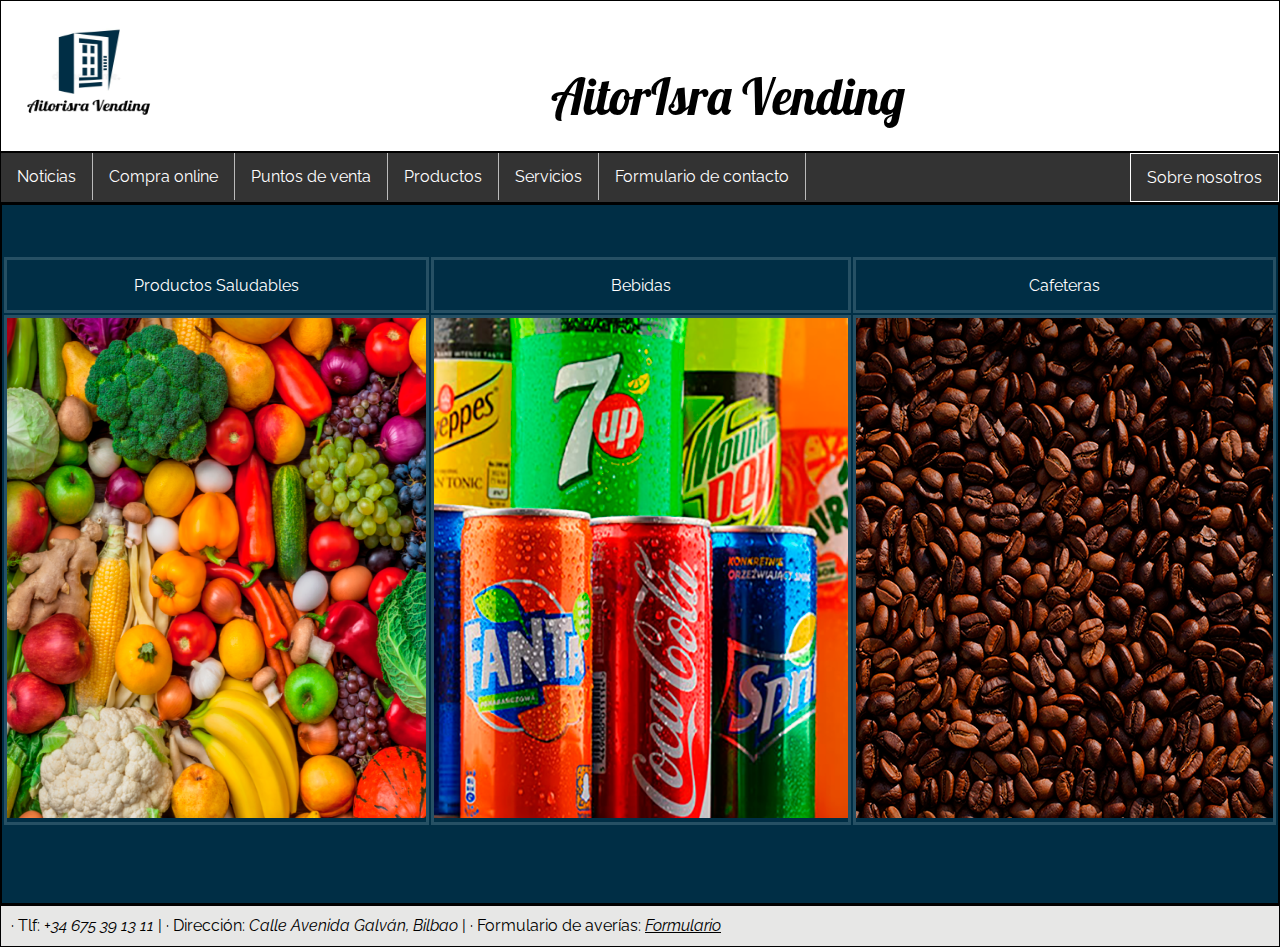
<file: html/index.html>
<!DOCTYPE html>

<!-- Reto 1 Lenguaje de Marcas "Web terminal de autobuses" | Israel Sousa y Aitor Martinez -->
<!--
Las características generales de nuestra web serán:

•	Uso “responsive”. La web se adaptará al cambiar el tamaño de la pantalla donde se visualiza.
•	Validación completa de todas las páginas.
•	El sitio tendrá como página inicial una página de nombre index.html; y tendrá como mínimo 3 páginas.
•	Los enlaces para moverse entre las páginas del sitio deben de ser claramente visibles y permitir ir de una página a otra con facilidad. 
•	El contenido de las diferentes páginas deberá ser coherente a la temática seleccionada y el formato deberá ser uniforme.
•	La web no tendrá menos de 500 palabras de extensión en total; no debe haber errores de ortografía.
•	Obligatorio el uso de flexbox para organizar el contenido de cada página. Al menos deberá haber 4 bloques en cada página web (cabecera, menú, contenido y pie). Además, en al menos una página el contenido tendrá 3 columnas. La web se adaptará al cambiar el tamaño de la pantalla donde se visualiza
•	Respecto al diseño de la web, todas las páginas de contenidos tendrán una hoja de donde se definirán todos los estilos de las páginas. No se van a poner etiquetas de estilo (style) dentro de los documentos web. 
•	Las imágenes, videos u otros elementos multimedia estarán organizados en diferentes carpetas en el mismo directorio que los documentos web y tendrán un nombre que evite errores en su localización. 

Pestañas:
●	Pestañas, con imágenes y descripciones y opciones de compra.
●	Pestaña de gestión de usuario, formulario de incidencias, pedidos .
●	Pestaña sobre la compañía, donde aparece información importante del negocio.
●	Otros
-->

<html> 
    <head>
        <meta charset="utf-8">
        <meta http-equiv="X-UA-Compatible" content="IE=edge">
        <title>Página principal - AitorIsra Vending</title>
        <meta name="description" content="">
        <meta name="viewport" content="width=device-width, initial-scale=1">
        <link rel="stylesheet" href="../css/estilo_principal.css">
        <link rel="icon" type="image/x-icon" href="../imagenes/icono/favicon.ico"> 
    </head>

    <body>
       <!--Cabecera de la página principal-->
       <header><img src="../imagenes/logos/vector-logo-vending-machine-food-drinks-vector-logo-vending-machine-food-170622778(1).jpg"><p>AitorIsra Vending</p></header>
       <nav>
            <ul>
                <li><a href="pagina1_noticias.html">Noticias</a></li>
                <li><a href="../php/compra_online.php">Compra online</a></li>
                <li><a href="pagina9_puntosDeVenta.html">Puntos de venta</a></li>
                <li><a href="../php/productos.php">Productos</a></li>               
                <li><a href="pagina2_servicios.html">Servicios</a></li>
               <!--  <li><a href="pagina3_compraOnline.html">Compra Online</a></li>  -->
                <li><a href="pagina8_formulario.html">Formulario de contacto</a></li>
                <li style="float:right"><a class="active" href="pagina7_sobreNosotros.html">Sobre nosotros</a></li>
            </ul>
        </nav>
       <div id="contenido">
           <table>
            <tbody>
                <tr class="titulos">
                    <td>Productos Saludables</td>
                    <td>Bebidas</td>
                    <td>Cafeteras</td>
                </tr>
                <tr>
                    <td id="productos_saludables"><a href="pagina4_ProSalu.html"><img src="../imagenes/Imágenes recortadas/alimentos-saudades-funcionais-900x600-1.png"></a></td>
                    <td id="bebidas"><a href="pagina5_Bebidas.html"><img src="../imagenes/Imágenes recortadas/gaseosas-imagen-2.png"></a></td>
                    <td id="cafeteras"><a href="pagina6_Cafeteras.html"><img src="../imagenes/Imágenes recortadas/mike-kenneally-46284-unsplash-scaled.png"></a></td>
                </tr>
            </tbody>
           </table>
       </div>
       <footer><p>· Tlf: <i>+34 675 39 13 11</i> | · Dirección: <i>Calle Avenida Galván, Bilbao</i> | · Formulario de averías: <a href="pagina10_formularioAverias.html" target="_blank"><i>Formulario</i></a><p></footer>
    </body>
</html>
</file>
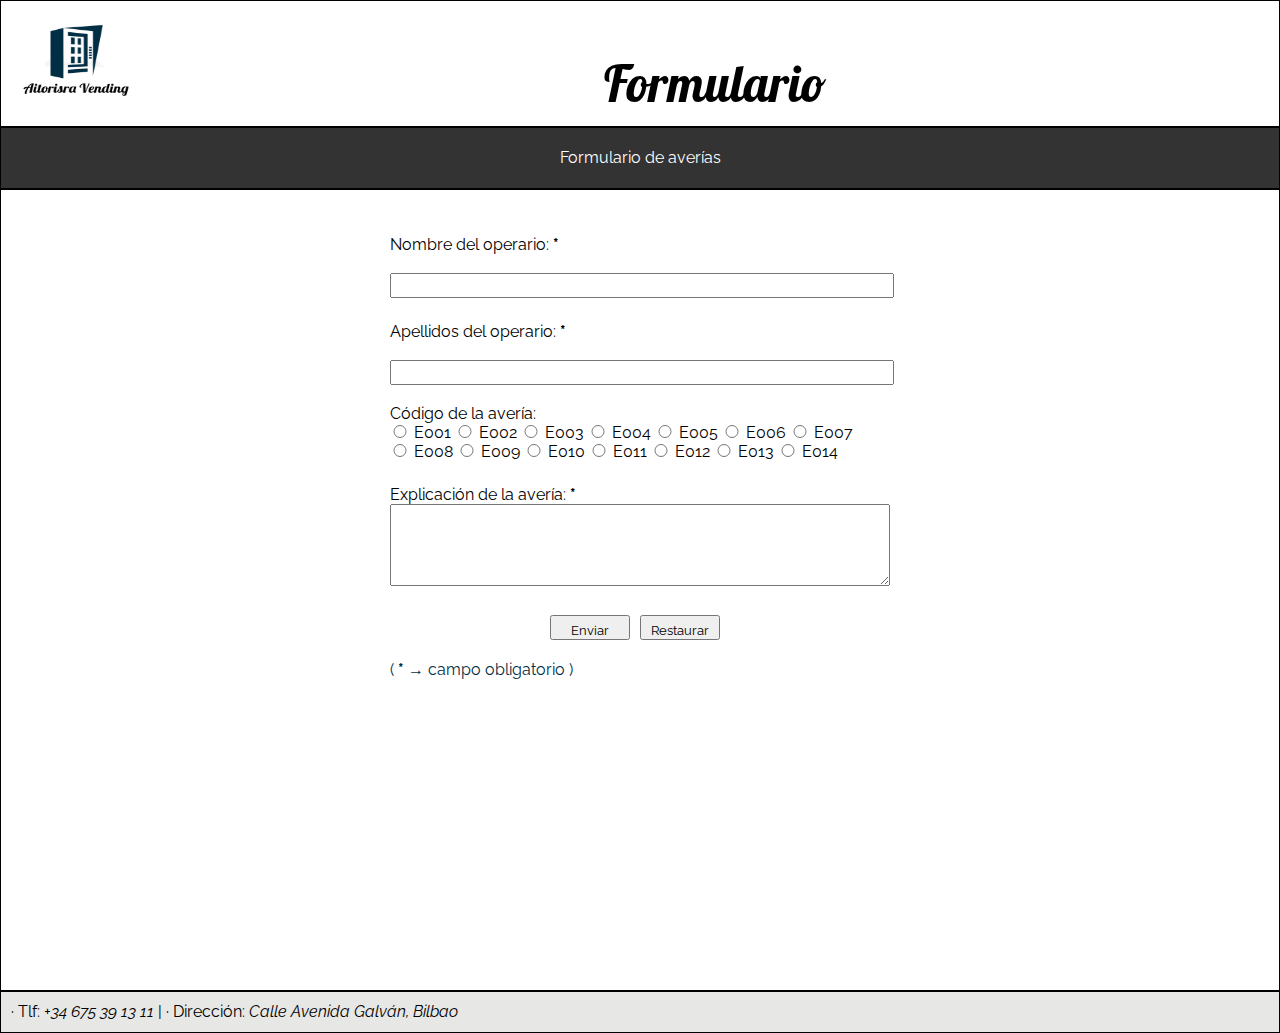
<file: html/pagina10_formularioAverias.html>
<!DOCTYPE html>
<!--[if lt IE 7]>      <html class="no-js lt-ie9 lt-ie8 lt-ie7"> <![endif]-->
<!--[if IE 7]>         <html class="no-js lt-ie9 lt-ie8"> <![endif]-->
<!--[if IE 8]>         <html class="no-js lt-ie9"> <![endif]-->
<!--[if gt IE 8]>      <html class="no-js"> <!-<![endif]-->
<html>
    <head>
        <meta charset="utf-8">
        <script src="../scripts/pagina10_formularioAverias.js"></script>
        <meta http-equiv="X-UA-Compatible" content="IE=edge">
        <title>Formulario de averías</title>
        <meta name="description" content="">
        <meta name="viewport" content="width=device-width, initial-scale=1">
        <link rel="stylesheet" href="../css/estilo_pagina8.css">
        
        <link rel="icon" type="image/x-icon" href="../imagenes/icono/favicon.ico"> 
    </head>
    <body>
        <!--Cabecera de la página principal-->
        <header><a href="index.html"><img alt="Volver al inicio" src="../imagenes/logos/vector-logo-vending-machine-food-drinks-vector-logo-vending-machine-food-170622778(1).jpg"></a><p>Formulario</p></header>
        <nav>
        Formulario de averías
        </nav>
        <div id="contenido">
            <form name="formularioAverias">
                <label for="nombre">Nombre del operario: <b>*</b></label><br>
                <input type="text" id="nombre" name="nombre" required>
                <!-- Mensaje de error para campo "Nombre"-->
                <label name=errorNombre type="text" id="errorNombre" style="display:none"></label><br>
                <label for="apellidos">Apellidos del operario: <b>*</b></label><br>
                <input type="text" id="apellidos" name="apellidos" required>
                <!-- Mensaje de error para campo "Apellidos"-->
                <label name=errorApellidos type="text" id="errorApellidos" style="display:none"></label><br>
                <!-- <label for="telefono">Telefono:</label><br>
                <input type="tel" id="telefono" name="telefono"> -->
                <!-- Mensaje de error para campo "Teléfono"-->
              <!--   <label name=errorTlfno type="text" id="errorTlfno" style="display:none"></label><br>
                <label for="email">Email: <b>*</b></label><br>
                <input type="email" id="email" name="email" required> -->
                <!-- Mensaje de error para campo "email"-->
               <!--  <label name=errorEmail type="text" id="errorEmail" style="display:none"></label><br> -->
                
                <div id="tipoProblema">
                    <label for="tipoProblema">Código de la avería:</label><br>
                    <input type="radio" id="1" name="tipoProblema" value="1">
                    <label for="1">E001</label>
                    <input type="radio" id="2" name="tipoProblema" value="2">
                    <label for="2">E002</label>
                    <input type="radio" id="3" name="tipoProblema" value="3">
                    <label for="3">E003</label>
                    <input type="radio" id="4" name="tipoProblema" value="4">
                    <label for="4">E004</label>
                    <input type="radio" id="5" name="tipoProblema" value="5">
                    <label for="4">E005</label>
                    <input type="radio" id="6" name="tipoProblema" value="6">
                    <label for="4">E006</label>
                    <input type="radio" id="7" name="tipoProblema" value="7">
                    <label for="4">E007</label><br>
                    <input type="radio" id="8" name="tipoProblema" value="8">
                    <label for="4">E008</label>
                    <input type="radio" id="9" name="tipoProblema" value="9">
                    <label for="1">E009</label>
                    <input type="radio" id="10" name="tipoProblema" value="10">
                    <label for="2">E010</label>
                    <input type="radio" id="11" name="tipoProblema" value="11">
                    <label for="3">E011</label>
                    <input type="radio" id="12" name="tipoProblema" value="12">
                    <label for="4">E012</label>
                    <input type="radio" id="13" name="tipoProblema" value="13">
                    <label for="4">E013</label>
                    <input type="radio" id="14" name="tipoProblema" value="14">
                    <label for="4">E014</label>
                    
                </div>
                <!-- Mensaje de error para radiobutton-->
                <label name=errorRadio type="text" id="errorRadio" style="display:none"></label>
                <br>

                <label for="problema">Explicación de la avería: <b>*</b></label>
                <textarea  id="problemaText" name="problemaText" rows="5" columns="20"></textarea>
                <!-- Mensaje de error para textarea-->
                <label name=errorProblema type="text" id="errorProblema" style="display:none"></label><br>

                <div id="final_form">
                    <input type="button" value="Enviar" id="enviar">
                    <input type="button" value="Restaurar" id="restaurar">
                </div>
                <p id="expli">( <b>*</b> &rightarrow; campo obligatorio )</p>
            </form>
        </div>
        <footer><p>· Tlf: <i>+34 675 39 13 11</i> | · Dirección: <i>Calle Avenida Galván, Bilbao</i><p></footer>
     </body>
</html>
</file>
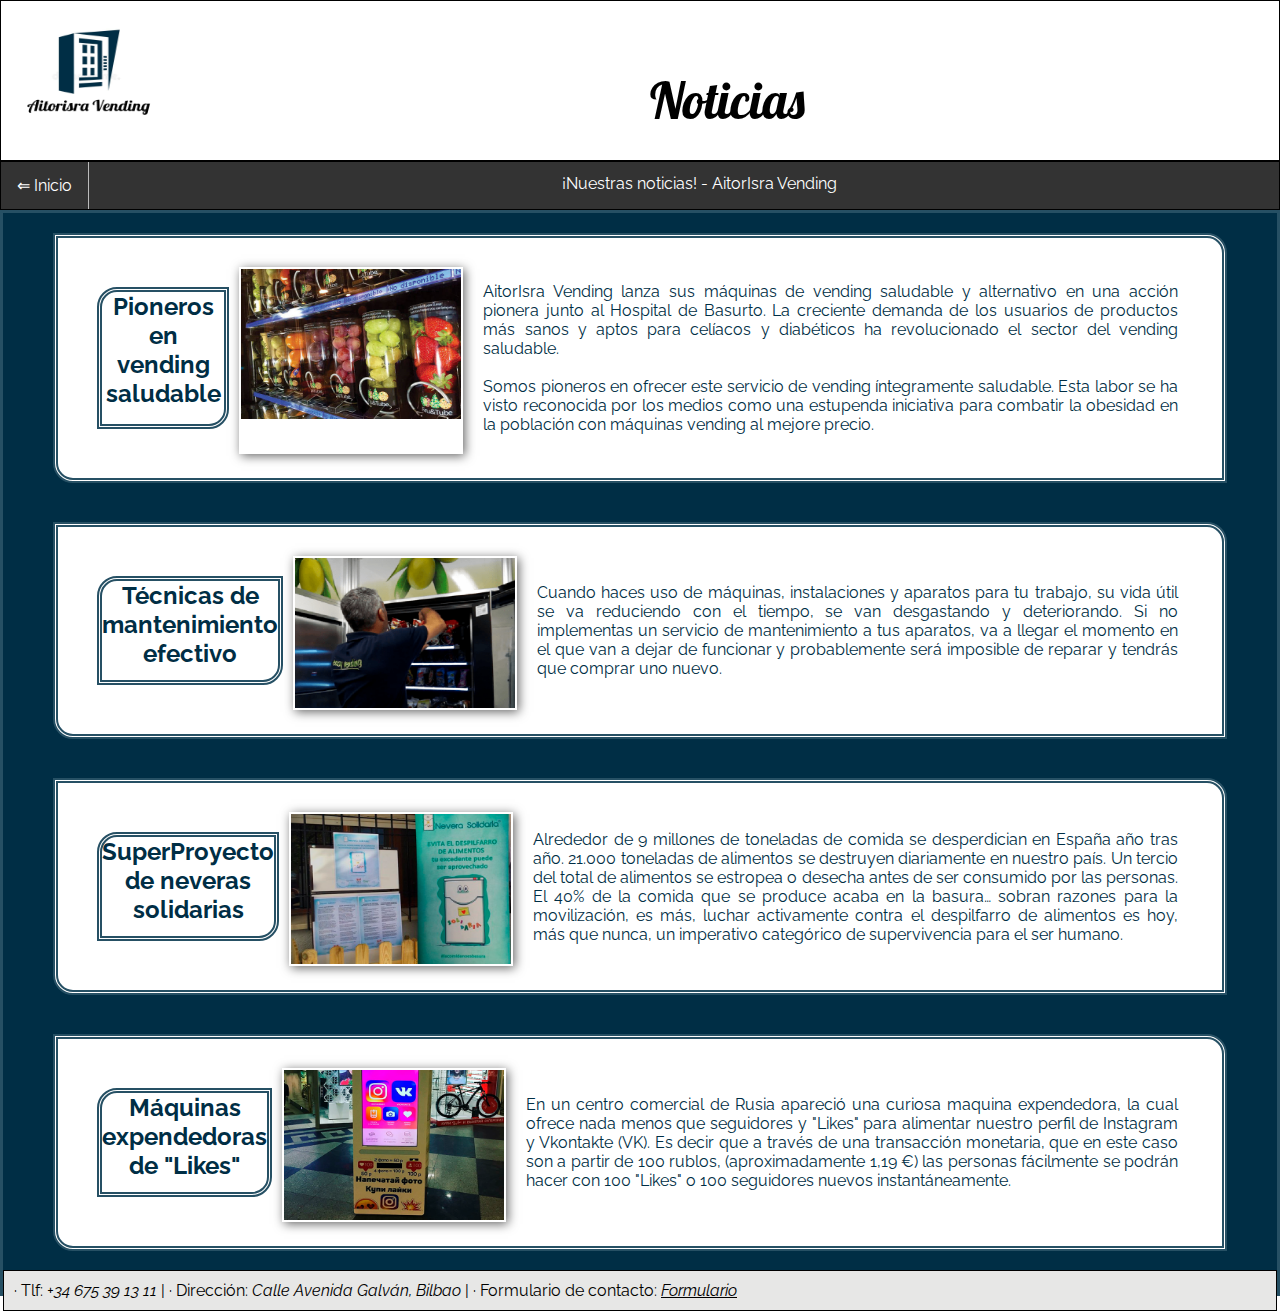
<file: html/pagina1_noticias.html>
<!DOCTYPE html>

<!--
Página referente a las noticias de la compañía
-->

<html>
    <head>
        <meta charset="utf-8">
        <meta http-equiv="X-UA-Compatible" content="IE=edge">
        <title>Página de noticias - AitorIsra Vending</title>
        <meta name="description" content="">
        <meta name="viewport" content="width=device-width, initial-scale=1">
        <link rel="stylesheet" href="../css/estilo_pagina1.css">
        <link rel="icon" type="image/x-icon" href="../imagenes/icono/favicon.ico">
    </head>

    <body>
         <!--Cabecera de la página de noticias-->
         <header><a href="../html/index.html"><img src="../imagenes/logos/vector-logo-vending-machine-food-drinks-vector-logo-vending-machine-food-170622778(1).jpg"></a><p>Noticias</p></header>
        
        </header>

         <nav>
            <ul>
                <li><a href="../html/index.html">&lArr; Inicio</a></li>
                <li id="descripcion_pagina">¡Nuestras noticias! - AitorIsra Vending</li>
             </ul>
         </nav>

        <!--Bloque de noticias-->
        <div id="cajaPrincipal">
             
             <!--Noticia 1-->
             <div id="noticia"><div id="titular"><h2>Pioneros en vending saludable</h2></div>
                 <div id="imagen"><img src="..\imagenes\noticias\Noticia1VendingSaludable.jpg"
                     width=220
                     height=150
                    >
                 </div>
             <div id="texto"><p>AitorIsra Vending lanza sus máquinas de vending saludable y alternativo en una acción pionera junto al Hospital de Basurto. La creciente demanda de los usuarios de productos más sanos y aptos para celíacos y diabéticos ha revolucionado el sector del vending saludable.
                 <br>
                 <br>
                Somos pioneros en ofrecer este servicio de vending íntegramente saludable. Esta labor se ha visto reconocida por los medios como una estupenda iniciativa para combatir la obesidad en la población con máquinas vending al mejore precio.</p>
             </div>                    
               
             </div>
             <br>
             <!--Noticia 2-->
             <div id="noticia"><div id="titular"><h2>Técnicas de mantenimiento efectivo</h2></div>
                 <div id="imagen"><img src="..\imagenes\noticias\Noticia2Mantenimiento.png"
                     width=220
                     height=150
                    >
                 </div>
             <div id="texto"><p>Cuando haces uso de máquinas, instalaciones y aparatos para tu trabajo, su vida útil se va reduciendo con el tiempo, se van desgastando y deteriorando. Si no implementas un servicio de mantenimiento a tus aparatos, va a llegar el momento en el que van a dejar de funcionar y probablemente será imposible de reparar y tendrás que comprar uno nuevo.</p></div>                    
               
             </div>
             <br>
             <!--Noticia 3-->
             <div id="noticia"><div id="titular"><h2>SuperProyecto de neveras solidarias</h2></div>
                 <div id="imagen"><img src="..\imagenes\noticias\Noticia3NeveraSolidaria.png"
                     width=220
                     height=150
                    >
                 </div>
             <div id="texto"><p>Alrededor de 9 millones de toneladas de comida se desperdician en España año tras año. 21.000 toneladas de alimentos se destruyen diariamente en nuestro país. Un tercio del total de alimentos se estropea o desecha antes de ser consumido por las personas. El 40% de la comida que se produce acaba en la basura… sobran razones para la movilización, es más, luchar activamente contra el despilfarro de alimentos es hoy, más que nunca, un imperativo categórico de supervivencia para el ser humano.</p></div>                    
          
             </div>
             <br>

             <!--Noticia 4-->
             <div id="noticia"><div id="titular"><h2>Máquinas expendedoras de "Likes"</h2></div>
             <div id="imagen"><img src="..\imagenes\noticias\Noticia4VendingLikesInstagram.jpg"
                 width=220
                 height=150
                >
             </div>
             <div id="texto"><p>En un centro comercial de Rusia apareció una curiosa maquina expendedora, la cual ofrece nada menos que seguidores y "Likes" para alimentar nuestro perfil de Instagram y Vkontakte (VK). Es decir que a través de una transacción monetaria, que en este caso son a partir de 100 rublos, (aproximadamente 1,19 €) las personas fácilmente se podrán hacer con 100 "Likes" o 100 seguidores nuevos instantáneamente.</p></div>                    
      
        </div>
        <br>


        <!--Piede página-->        
        <footer>
            <p>· Tlf: <i>+34 675 39 13 11</i> | · Dirección: <i>Calle Avenida Galván, Bilbao</i> | · Formulario de contacto: <a href="pagina8_formulario.html" target="_blank"><i>Formulario</i></a><p>
        </footer>

    </body>

</html>
</file>
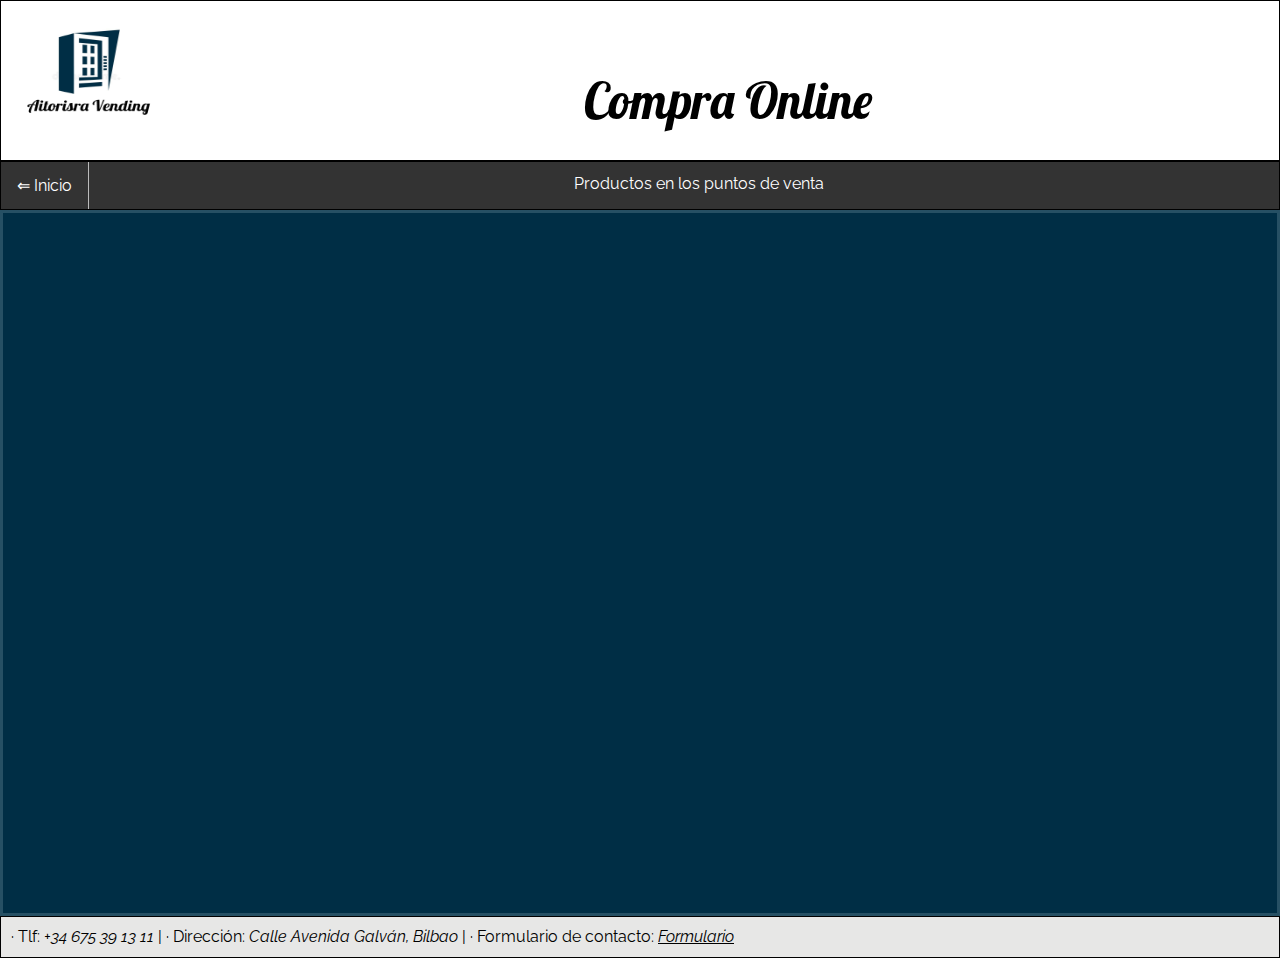
<file: html/pagina3_compraOnline.html>
<!DOCTYPE html>

<!--
Página referente a la compra online de la compañía
-->

<html>
    <head>
        <meta charset="utf-8">
        <meta http-equiv="X-UA-Compatible" content="IE=edge">
        <title>Compra Online - AitorIsra Vending</title>
        <meta name="description" content="">
        <meta name="viewport" content="width=device-width, initial-scale=1">
        <link rel="stylesheet" href="../css/estilo_pagina3.css">
        <link rel="icon" type="image/x-icon" href="../imagenes/icono/favicon.ico">
    </head>

    <body>
         <!--Cabecera-->
         <header><a href="../html/index.html"><img src="../imagenes/logos/vector-logo-vending-machine-food-drinks-vector-logo-vending-machine-food-170622778(1).jpg"></a><p>Compra Online</p></header></header>
        
         

         <nav>
            <ul>
                <li><a href="../html/index.html">&lArr; Inicio</a></li>
                <li id="descripcion_pagina">Productos en  los puntos de venta</li>
             </ul>
         </nav>

        <!--Texto de servicios-->
        <div id="cajaPrincipal">
            <ul id="tiendas">
                <a href="/php/puntos_de_venta.php"></a>
            </ul>
        </div>
  
            <!--<p id="texto">De momento no disponemos de la opción de compra online, ¡pero dentro de poco muy ya estará disponible para todos nuestros clientes!<br><br>
            - Work in progress... -</p>
        
            <img src="[data-uri]">
            -->
     


        <!--Pie de página-->        
        <footer>
            <p>· Tlf: <i>+34 675 39 13 11</i> | · Dirección: <i>Calle Avenida Galván, Bilbao</i> | · Formulario de contacto: <a href="pagina8_formulario.html" target="_blank"><i>Formulario</i></a><p>
        </footer>

    </body>
</html>
</file>
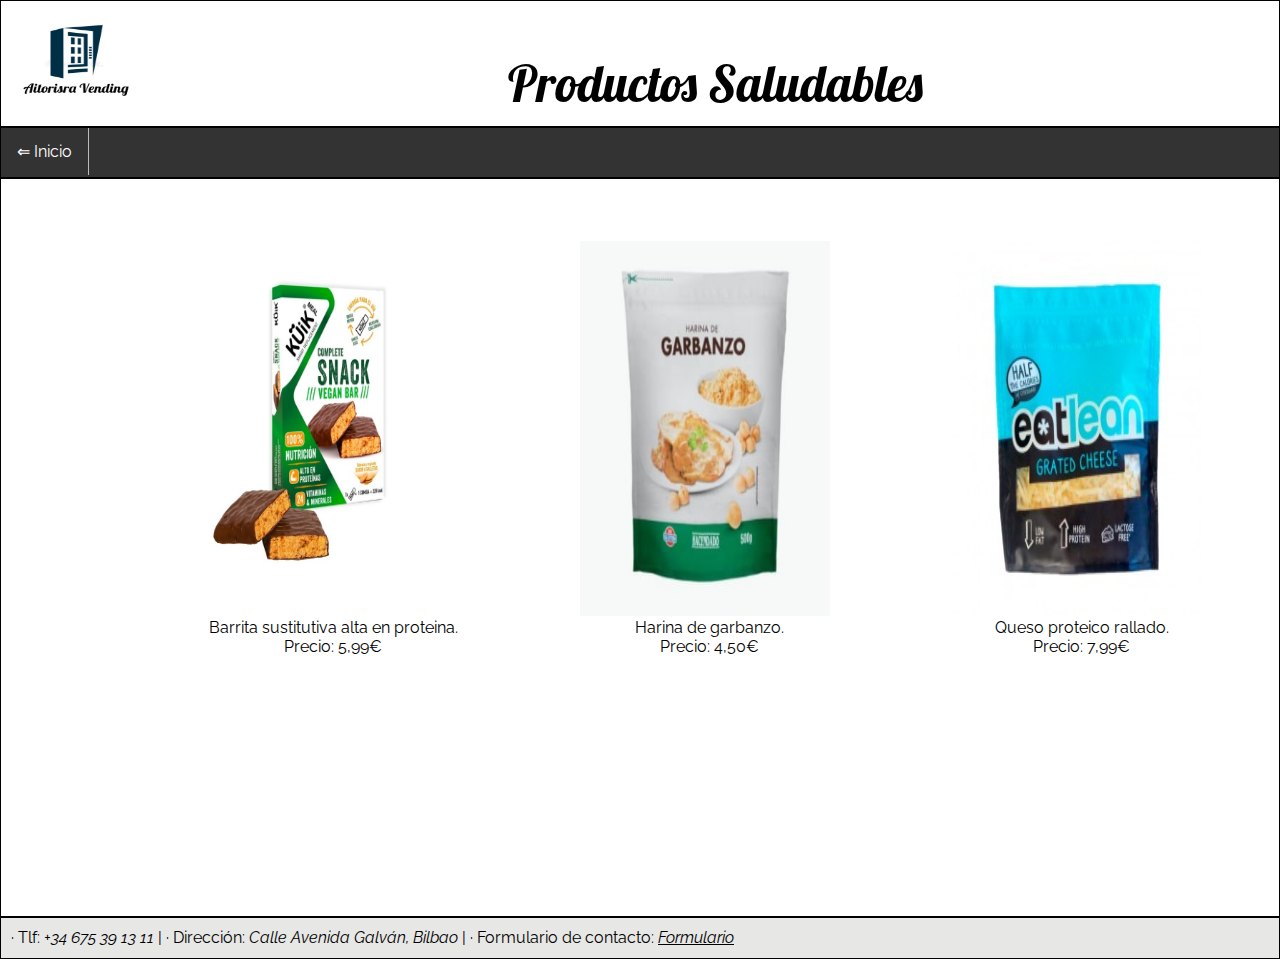
<file: html/pagina4_ProSalu.html>
<!DOCTYPE html>
<!--[if lt IE 7]>      <html class="no-js lt-ie9 lt-ie8 lt-ie7"> <![endif]-->
<!--[if IE 7]>         <html class="no-js lt-ie9 lt-ie8"> <![endif]-->
<!--[if IE 8]>         <html class="no-js lt-ie9"> <![endif]-->
<!--[if gt IE 8]>      <html class="no-js"> <!-<![endif]-->
<html>
    <head>
        <meta charset="utf-8">
        <meta http-equiv="X-UA-Compatible" content="IE=edge">
        <title>Productos Saludables - AitorIsra Vending</title>
        <meta name="description" content="">
        <meta name="viewport" content="width=device-width, initial-scale=1">
        <link rel="stylesheet" href="../css/estilo_pagina4.css">
        <link rel="icon" type="image/x-icon" href="../imagenes/icono/favicon.ico"> 
    </head>
    <body>
        <!--Cabecera de la página principal-->
        <header><a href="index.html"><img alt="Volver al inicio" src="../imagenes/logos/vector-logo-vending-machine-food-drinks-vector-logo-vending-machine-food-170622778(1).jpg"></a><p>Productos Saludables</p></header>
        <nav>
            <ul>
                <li><a href="../html/index.html">&lArr; Inicio</a></li>
                <li id="descripcion_pagina">¡Aquí tienes nuestro catalogo de productos saludables!</li>
             </ul>
        </nav>
        <div id="contenido">
            <table>
                <tr>
                    <td><img src="../imagenes/prod_salu/barrita-sustitutiva-alta-en-proteina-nutricion-equilibrada-practica.jpg"></td>
                    <td><img src="../imagenes/prod_salu/harina-de-garbanzo.jpg"></td>
                    <td><img src="../imagenes/prod_salu/queso-proteico-eatlean-rallado-180-gr.jpg"></td>
                </tr>
                <tr id="desc">
                    <td>Barrita sustitutiva alta en proteina.<br>Precio: 5,99€</td>
                    <td>Harina de garbanzo.<br>Precio: 4,50€</td>
                    <td>Queso proteico rallado.<br>Precio: 7,99€</td>
                </tr>
            </table>
        </div>
        <footer><p>· Tlf: <i>+34 675 39 13 11</i> | · Dirección: <i>Calle Avenida Galván, Bilbao</i> | · Formulario de contacto: <a href="pagina8_formulario.html" target="_blank"><i>Formulario</i></a><p></footer>
     </body>
</html>
</file>
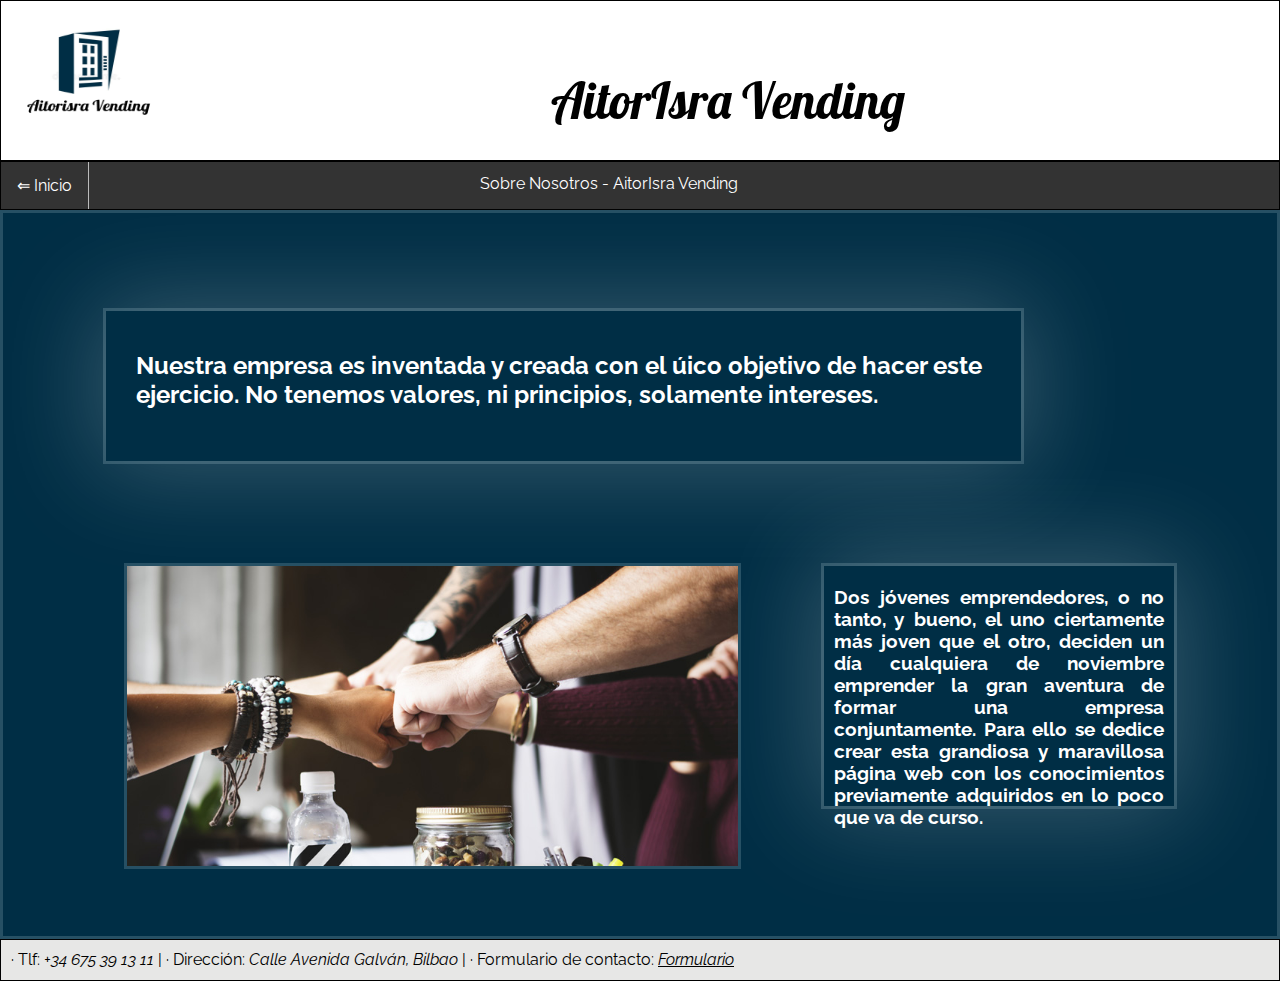
<file: html/pagina7_sobreNosotros.html>
<!DOCTYPE html>

<!--Aquí pondremos cuatro chorradas sobre nosotros-->

<html>
    <head>
        <meta charset="utf-8">
        <meta http-equiv="X-UA-Compatible" content="IE=edge">
        <title>Sobre nosotros - AitorIsra Vending</title>
        <meta name="description" content="">
        <meta name="viewport" content="width=device-width, initial-scale=1">
        <link rel="stylesheet" href="../css/estilo_pagina7.css">
        <link rel="icon" type="image/x-icon" href="../imagenes/icono/favicon.ico">
    </head>

    <body>
       <!--Cabecera de la página "Sobre nosotros"-->
       <header><a alt="página principal" href="../html/index.html"><img src="../imagenes/logos/vector-logo-vending-machine-food-drinks-vector-logo-vending-machine-food-170622778(1).jpg"></a><p>AitorIsra Vending</p></header>
       <nav>
         <ul>
            <li><a href="../html/index.html">&lArr; Inicio</a></li>
            <li id="descripcion_pagina">Sobre Nosotros - AitorIsra Vending</li>
         </ul>
       </nav>
    <div> 
       <div id="PrimerParrafo"><h2><p>Nuestra empresa es inventada y creada con el úico objetivo de hacer este ejercicio. No tenemos valores, ni principios, solamente intereses.</p></h2></div>
       <div id="imagenSobreNosotros"><img src="../imagenes/sobreNosotros/sobreNosotros.jpg"></div>
       <div id="SegundoParrafo"><h3><p>Dos jóvenes emprendedores, o no tanto, y bueno, el uno ciertamente más joven que el otro, deciden un día cualquiera de noviembre emprender la gran aventura de formar una empresa conjuntamente. Para ello se dedice crear esta grandiosa y maravillosa página web con los conocimientos previamente adquiridos en lo poco que va de curso.</p></h3></div>
    </div>
       <footer><p>· Tlf: <i>+34 675 39 13 11</i> | · Dirección: <i>Calle Avenida Galván, Bilbao</i> | · Formulario de contacto: <a href="pagina8_formulario.html" target="_blank"><i>Formulario</i></a><p></footer>
    </body>
</html>
</file>
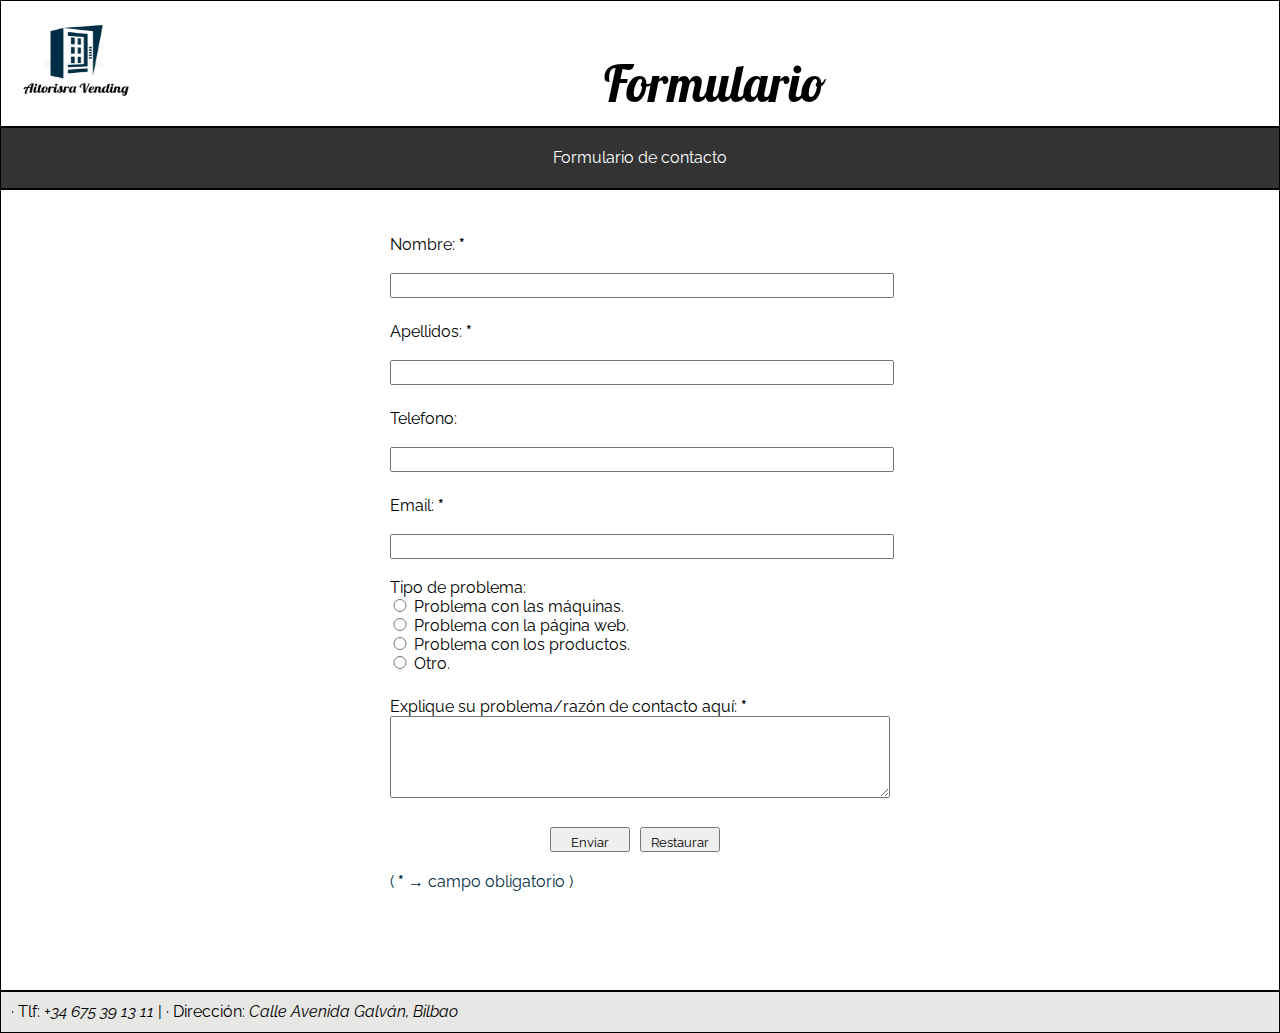
<file: html/pagina8_formulario.html>
<!DOCTYPE html>
<!--[if lt IE 7]>      <html class="no-js lt-ie9 lt-ie8 lt-ie7"> <![endif]-->
<!--[if IE 7]>         <html class="no-js lt-ie9 lt-ie8"> <![endif]-->
<!--[if IE 8]>         <html class="no-js lt-ie9"> <![endif]-->
<!--[if gt IE 8]>      <html class="no-js"> <!-<![endif]-->
<html>
    <head>
        <meta charset="utf-8">
        <script src="../scripts/pagina8_formulario.js"></script>
        <meta http-equiv="X-UA-Compatible" content="IE=edge">
        <title>Formulario de contacto</title>
        <meta name="description" content="">
        <meta name="viewport" content="width=device-width, initial-scale=1">
        <link rel="stylesheet" href="../css/estilo_pagina8.css">
        
        <link rel="icon" type="image/x-icon" href="../imagenes/icono/favicon.ico"> 
    </head>
    <body>
        <!--Cabecera de la página principal-->
        <header><a href="index.html"><img alt="Volver al inicio" src="../imagenes/logos/vector-logo-vending-machine-food-drinks-vector-logo-vending-machine-food-170622778(1).jpg"></a><p>Formulario</p></header>
        <nav>
        Formulario de contacto
        </nav>
        <div id="contenido">
            <form name="formularioContacto">
                <label for="nombre">Nombre: <b>*</b></label><br>
                <input type="text" id="nombre" name="nombre" required>
                <!-- Mensaje de error para campo "Nombre"-->
                <label name=errorNombre type="text" id="errorNombre" style="display:none"></label><br>
                <label for="apellidos">Apellidos: <b>*</b></label><br>
                <input type="text" id="apellidos" name="apellidos" required>
                <!-- Mensaje de error para campo "Apellidos"-->
                <label name=errorApellidos type="text" id="errorApellidos" style="display:none"></label><br>
                <label for="telefono">Telefono:</label><br>
                <input type="tel" id="telefono" name="telefono">
                <!-- Mensaje de error para campo "Teléfono"-->
                <label name=errorTlfno type="text" id="errorTlfno" style="display:none"></label><br>
                <label for="email">Email: <b>*</b></label><br>
                <input type="email" id="email" name="email" required>
                <!-- Mensaje de error para campo "email"-->
                <label name=errorEmail type="text" id="errorEmail" style="display:none"></label><br>
                
                <div id="tipoProblema">
                    <label for="tipoProblema">Tipo de problema:</label><br>
                    <input type="radio" id="1" name="tipoProblema" value="1">
                    <label for="1">Problema con las máquinas.</label><br>
                    <input type="radio" id="2" name="tipoProblema" value="2">
                    <label for="2">Problema con la página web.</label><br>
                    <input type="radio" id="3" name="tipoProblema" value="3">
                    <label for="3">Problema con los productos.</label><br>
                    <input type="radio" id="4" name="tipoProblema" value="4">
                    <label for="4">Otro.</label>
                </div>
                <!-- Mensaje de error para radiobutton-->
                <label name=errorRadio type="text" id="errorRadio" style="display:none"></label>
                <br>

                <label for="problema">Explique su problema/razón de contacto aquí: <b>*</b></label>
                <textarea  id="problemaText" name="problemaText" rows="5" columns="20"></textarea>
                <!-- Mensaje de error para textarea-->
                <label name=errorProblema type="text" id="errorProblema" style="display:none"></label><br>

                <div id="final_form">
                    <input type="button" value="Enviar" id="enviar">
                    <input type="button" value="Restaurar" id="restaurar">
                </div>
                <p id="expli">( <b>*</b> &rightarrow; campo obligatorio )</p>
            </form>
        </div>
        <footer><p>· Tlf: <i>+34 675 39 13 11</i> | · Dirección: <i>Calle Avenida Galván, Bilbao</i><p></footer>
     </body>
</html>
</file>
<file: css/estilo_principal.css>
/*
 * Reto 1 Lenguaje de Marcas "Web terminal de autobuses"
 * Israel Sousa y Aitor Martinez
 */

 /*Fuente Titulo*/
 @import url('https://fonts.googleapis.com/css2?family=Lobster&display=swap');
 /*Fuente normal*/
 @import url('https://fonts.googleapis.com/css2?family=Raleway:ital,wght@0,100;0,200;0,300;0,400;0,500;0,600;0,700;0,900;1,100;1,200;1,300;1,400;1,500;1,600;1,700;1,800;1,900&display=swap');

 header, nav, div#contenido, div#contenido table, footer{
     border: 1px solid black;
 }
 /*Cabecera*/
 *{
     color:white;
     font-family: 'Raleway', sans-serif;
     margin: 0px;
     padding: 0px;
 }
 header{
     background-color: white; 
     text-align: center;
     font-size: 40px;
     color: black;
     display: flex;
 }
 header img{
     height: 150px;
     width: 175px;
     align-content: flex-start;
 }
 header p{
     align-content: center;
     color: black;
     font-family: 'Lobster', cursive;
     font-size: 50px;
     /*Centra el titulo*/
     margin: 0 auto;
     margin-top: 40px;
 }

 /*Tabla maquinas*/
 /*NAV*/
 tbody{
     /*Centra la tabla*/
     margin: 0 auto;
     margin-top: 50px;
 }
 table, table ul{
     background-color: rgb(0, 46, 69); 
     display: flex;
     align-content: space-between;
     height: 700px;
}

ul {
    list-style-type: none;
    margin: 0;
    padding: 0;
    overflow: hidden;
    background-color: #333;
}

li {
    float: left;
    border-right:1px solid #bbb;
}

li:last-child {
    border-right: none;
}

li a {
    display: block;
    color: white;
    text-align: center;
    padding: 14px 16px;
    text-decoration: none;
}

li a:hover:not(.active) {
    background-color: #111;
}

.active {
    background-color: #333;
    border: 1px solid rgb(255, 255, 255);
}
.active:hover{
    background-color: #111;
}
/*NAV*/


 /*td#productos_saludables{
     background-image: url("https://noticiarmoz.com/wp-content/uploads/2021/03/alimentos-saudades-funcionais-900x600-1.png");
     opacity:0.4;
     filter:alpha(opacity=40);
 }*/
 /*td#bebidas{
     background-image: url("https://encrypted-tbn0.gstatic.com/images?q=tbn:ANd9GcS3NxqEStJi06jOWZbpj8lpbwrkmoxHFWE8-kLtEhpuWnu0rL8utmgTG896T_QC8RCgMC0&usqp=CAU");
     opacity:0.4;
     filter:alpha(opacity=40);
 }*/
 /*td#cafetera{
     background-image: url("../imagenes/MaquinaCafetera.jpg");
     opacity:0.4;
     filter:alpha(opacity=40);
 }*/

 td {
     width: 500px;
     height: 500px;
     margin: auto;
     border: 3px solid rgb(38, 80, 100);
 }
 tr.titulos td{
    height: 50px;
    text-align: center;
 }
 tr img{
    width: 100%;
    height: 100%;
 }
 /*Pie de página*/
 footer {
    background-color: rgb(231, 231, 230);
	height: 40px;
 }
 footer *{
     color: black;
 }
 footer p{
     margin-top: 10px;
     margin-left: 10px;
 }
 footer a:hover{
     color: rgb(0, 46, 69);
 }
</file>
<file: css/estilo_pagina8.css>
/*
 * Reto 1 Lenguaje de Marcas "Web terminal de autobuses"
 * Israel Sousa y Aitor Martinez
 */

 /*Fuente Titulo*/
 @import url('https://fonts.googleapis.com/css2?family=Lobster&display=swap');
 /*Fuente normal*/
 @import url('https://fonts.googleapis.com/css2?family=Raleway:ital,wght@0,100;0,200;0,300;0,400;0,500;0,600;0,700;0,900;1,100;1,200;1,300;1,400;1,500;1,600;1,700;1,800;1,900&display=swap');

header, nav, footer, div#contenido{
    border: solid 1px black;
}

/*Cabecera*/
*{
    font-family: 'Raleway', sans-serif;
    margin: 0;
    padding: 0;
}
header{
    background-color: white; 
    text-align: center;
    font-size: 40px;
    color: black;
    display: flex;
    height: 125px;
}
header img{
    height: 125px;
    width: 150px;
    align-content: flex-start;
}
header p{
    align-content: center;
    color: black;
    margin-left: 370px;
    margin-top: 4%;
    font-family: 'Lobster', cursive;
    font-size: 50px;
    /*Centra el titulo*/
    margin: 0 auto;
    margin-top: 40px;
}
/*Contenido*/
nav{
    height: 40px;
    background-color: #333;
    text-align: center;
    padding-top: 20px;
    color: white;
}
div#contenido{
    height: 800px;
}
div#contenido img{
    display: flex;
    height: 1500px;
    width: 250px;
    padding-left: 120px;
}
p#nombre-precio{
    color: black;
}
tr#desc td{
    color: black;
    text-align: center;
    padding-left: 130px;
} 
table{
    display: flex;
    align-content: center;
    flex-flow: row;
}
form{
    padding-top: 40px;
    display: flex;
    flex-flow: column;
    margin: 0 auto;
    width: 500px;
}

#errorNombre, #errorApellidos, #errorTlfno, #errorEmail, #errorProblema {
    text-align: right;
    color: rgb(255, 0, 0);
}

#errorRadio {
    color: rgb(255, 0, 0);
}

label, input{
    padding-top: 5px;
    width: 500px;
}
input{
    color:rgb(0, 46, 69);
}
input#problema{
    height: 100px;
}
#enviar{
    width: 80px;
    margin-top: 10px;
    color: black;
    margin-left: 10px;
}

#restaurar{
    width: 80px;
    margin-top: 10px;
    color: black;
    margin-left: 10px;
}

#final_form{
    display: flex;
    flex-flow: row;
    padding-left: 30%;
}
p#expli{
    color:rgb(0, 46, 69);
    font-size: medium;
    margin-top: 20px;
}
div#tipoProblema *{
    width: 20px;
}
/*Pie de página*/
footer {
   background-color: rgb(231, 231, 230);
   height: 40px;
}
footer *{
    color: black;
}
footer p{
    margin-top: 10px;
    margin-left: 10px;
}
footer a:hover{
    color: rgb(0, 46, 69);
}
</file>
<file: css/estilo_pagina1.css>
/*
 * Reto 1 Lenguaje de Marcas "Web terminal de autobuses"
 * Israel Sousa y Aitor Martinez
 */

 /*Fuente Titulo*/
 @import url('https://fonts.googleapis.com/css2?family=Lobster&display=swap');
 /*Fuente normal*/
 @import url('https://fonts.googleapis.com/css2?family=Raleway:ital,wght@0,100;0,200;0,300;0,400;0,500;0,600;0,700;0,900;1,100;1,200;1,300;1,400;1,500;1,600;1,700;1,800;1,900&display=swap');

 header, nav, div#contenido, div#contenido table, footer{
     border: 1px solid black;
 }
 /*Cabecera*/
 *{
     /*color:white;*/
     font-family: 'Raleway', sans-serif;
     margin: 0px;
     padding: 0px;
 }
 header{
     background-color: white; 
     text-align: center;
     font-size: 40px;
     color: black;
     display: flex;
 }
 header img{
     height: 150px;
     width: 175px;
     align-content: flex-start;
 }
 header p{
     align-content: center;
     color: black;
     margin-left: 280.75px;
     margin-top: 4%;
     font-family: 'Lobster', cursive;
     font-size: 50px;
     /*Centra el titulo*/
     margin: 0 auto;
     margin-top: 40px;
 }

 /*Cuerpo*/
 /*NAV*/
 nav{
    list-style-type: none;
    margin: 0;
    padding: 0;
    overflow: hidden;
    background-color: #333;
 }

 nav p{
     text-align: center;
 }
 ul {
    list-style-type: none;
    margin: 0;
    padding: 0;
    overflow: hidden;
    background-color: #333;
}

li {
    float: left;
    border-right:1px solid #bbb;
}

li:last-child {
    border-right: none;
}

li a {
    display: block;
    color: white;
    text-align: center;
    padding: 14px 16px;
    text-decoration: none;
}

li a:hover:not(.active) {
    background-color: #111;
}

.active {
    background-color: #333;
    border: 1px solid rgb(255, 255, 255);
}
.active:hover{
    background-color: #111;
}
li#descripcion_pagina{
    /*Centra el titulo*/
    text-align: center;
    margin-top: -35px;
    margin-left: 90px;
    width: 95.18%;
    color: white;
}
/* fin NAV*/
 nav{
    list-style-type: none;
    margin: 0;
    padding: 0;
    overflow: hidden;
    background-color: #333;
 }

div#cajaPrincipal {
     background-color: rgb(0, 46, 69); 
     display: flex;
     Align-content: center;
     flex-flow: column;
     height: 1080px;
     width: 1920;
     margin: auto;
     border: 3px solid rgb(38, 80, 100);
 }

div#noticia {
     background-color: rgb(255, 255, 255);
     color: rgb(0, 46, 69); 
     display: flex;
     Align-content: center;
     height: 200px;
     width: auto;
     margin-top: 20px;
     margin-left: 50px;
     margin-right: 50px;
     padding: 24px;
     border: 3px solid rgb(38, 80, 100);
     border: 5px double rgb(38, 80, 100);
     border-radius: 0px 20px 0px 20px;
}

div#titular {
     text-align: center; 
     display: flex;  
     Align-content: center;
     color: rgb(0, 46, 69);
     margin-left: 15px;
     margin-top: 25px;
     margin-bottom: 25px;
     border: 5px double rgb(38, 80, 100);
     border-radius: 20px 0px 20px 0px;

}

div#texto {
     text-align: justify;
     display: flex; 
     Align-content: Flex-start;
     padding: 20px;
     margin: auto;
     border: 10px;

}

div#imagen {
     display: flex; 
     Align-content: Flex-start;
     padding: 2px;
     margin-top: 5px;
     margin-left: 10px;
     box-shadow: 2px 2px 10px #666;
}

.active {
    background-color: #333;
    border: 1px solid rgb(255, 255, 255);
}
.active:hover{
    background-color: #111;
}

/*Pie de página*/
footer {
    background-color: rgb(231, 231, 230);
	height: 40px;
 }
 footer *{
     color: black;
 }
 footer p{
     margin-top: 10px;
     margin-left: 10px;
 }
 footer a:hover{
     color: rgb(0, 46, 69);
 }
</file>
<file: css/estilo_pagina3.css>
/*
 * Reto 1 Lenguaje de Marcas "Web terminal de autobuses"
 * Israel Sousa y Aitor Martinez
 */

 /*Fuente Titulo*/
 @import url('https://fonts.googleapis.com/css2?family=Lobster&display=swap');
 /*Fuente normal*/
 @import url('https://fonts.googleapis.com/css2?family=Raleway:ital,wght@0,100;0,200;0,300;0,400;0,500;0,600;0,700;0,900;1,100;1,200;1,300;1,400;1,500;1,600;1,700;1,800;1,900&display=swap');

 header, nav, div#contenido, div#contenido table, footer{
     border: 1px solid black;
 }
 /*Cabecera*/
 *{
     /*color:white;*/
     font-family: 'Raleway', sans-serif;
 }
 header{
     background-color: white; 
     text-align: center;
     font-size: 40px;
     color: black;
     display: flex;
 }
 header img{
     height: 150px;
     width: 175px;
     align-content: flex-start;
 }
 header p{
     align-content: center;
     color: black;
     margin-left: 280.75px;
     margin-top: 4%;
     font-family: 'Lobster', cursive;
     font-size: 50px;
     /*Centra el titulo*/
     margin: 0 auto;
     margin-top: 40px;
 }

 /*Cuerpo*/
 /*Menu desplegable*/
 ul#borde_blanco{
     border: solid 1px white;
 }
 * {
    margin:0px;
    padding:0px;
}

#header {
    margin-top: 5px;
    width:500px;
    font-family:Arial, Helvetica, sans-serif;
}

ul, ol {
    list-style:none;
}

.nav > li {
    float:left;
}

.nav li a {
    background-color:#333;
    color:#fff;
    text-decoration:none;
    padding:10px 12px;
    display:block;
}

.nav li a:hover {
    background-color:#434343;
}

.nav li ul {
    display:none;
    position:absolute;
    min-width:140px;
}

.nav li:hover > ul {
    display:block;
}

.nav li ul li {
    position:relative;
}

.nav li ul li ul {
    right:-140px;
    top:0px;
}
/* Fin menu desplegable*/
 /*NAV*/
 nav{
    list-style-type: none;
    margin: 0;
    padding: 0;
    overflow: hidden;
    background-color: #333;
 }

 nav p{
     text-align: center;
 }
 ul {
    list-style-type: none;
    margin: 0;
    padding: 0;
    overflow: hidden;
    background-color: #333;
}

li {
    float: left;
    border-right:1px solid #bbb;
}

li:last-child {
    border-right: none;
}

li a {
    display: block;
    color: white;
    text-align: center;
    padding: 14px 16px;
    text-decoration: none;
}

li a:hover:not(.active) {
    background-color: #111;
}

.active {
    background-color: #333;
    border: 1px solid rgb(255, 255, 255);
}
.active:hover{
    background-color: #111;
}
li#descripcion_pagina{
    /*Centra el titulo*/
    text-align: center;
    margin-top: -35px;
    margin-left: 90px;
    width: 95.18%;
    color: white;
}
/* fin NAV*/
div#cajaPrincipal img{
    height: 213px;
    width: 237px;
    border: solid 3px rgb(3, 99, 146);
    border-radius: 3px;
    /*Centra la imagen*/
    margin: 0 auto;
    margin-top: 5%;
    /*Sombra*/
    box-shadow: 0px 0px 100px 10px rgba(255, 255, 255, 0.212);
}
p#texto{
    color: white;
    margin-top: 50px;
    text-align: center;
}
 nav{
    list-style-type: none;
    margin: 0;
    padding: 0;
    overflow: hidden;
    background-color: #333;
 }

div#titular {
    color: rgb(0, 46, 69);

}

div#texto1 {
    padding: 10px;
}

 div#cajaPrincipal {
     background-color: rgb(0, 46, 69); 
     display: flex;
     flex-flow: column;
     height: 700px;
     width: 800;
     /*margin: auto;*/
     border: 3px solid rgb(38, 80, 100);
 }

 li#Tienda{
    height: 300px;
    width:250px;
    border: solid 3px rgb(255, 255, 255);
    border-radius: 7px;
    /*Centra la imagen*/
    margin-left: 5%;
    margin-top: 3%;
    /*Sombra*/
    box-shadow: 0px 0px 10px 10px rgba(255, 255, 255, 0.212);
}

.active {
    background-color: #333;
    border: 1px solid rgb(255, 255, 255);
}
.active:hover{
    background-color: #111;
}

/*Pie de página*/
 footer {
    background-color: rgb(231, 231, 230);
	height: 40px;
 }
 footer *{
     color: black;
 }
 footer p{
     margin-top: 10px;
     margin-left: 10px;
 }
 footer a:hover{
     color: rgb(0, 46, 69);
 }
</file>
<file: css/estilo_pagina4.css>
/*
 * Reto 1 Lenguaje de Marcas "Web terminal de autobuses"
 * Israel Sousa y Aitor Martinez
 */

 /*Fuente Titulo*/
 @import url('https://fonts.googleapis.com/css2?family=Lobster&display=swap');
 /*Fuente normal*/
 @import url('https://fonts.googleapis.com/css2?family=Raleway:ital,wght@0,100;0,200;0,300;0,400;0,500;0,600;0,700;0,900;1,100;1,200;1,300;1,400;1,500;1,600;1,700;1,800;1,900&display=swap');

 header, nav, div#contenido, footer{
     border: 1px solid black;
 }
 /*Cabecera*/
 *{
     color:white;
     font-family: 'Raleway', sans-serif;
     margin: 0px;
     padding: 0px;
 }
 header{
     background-color: white; 
     text-align: center;
     font-size: 40px;
     color: black;
     display: flex;
     height: 125px;
 }
 header img{
     height: 125px;
     width: 150px;
     align-content: flex-start;
 }
 header p{
     align-content: center;
     color: black;
     margin-left: 263px;
     margin-top: 4%;
     font-family: 'Lobster', cursive;
     font-size: 50px;
     /*Centra el titulo*/
     margin: 0 auto;
     margin-top: 40px;
 }
 /*Contenido*/
 /*NAV*/
 nav{
    list-style-type: none;
    margin: 0;
    padding: 0;
    overflow: hidden;
    background-color: #333;
 }

 nav p{
     text-align: center;
 }
 ul {
    list-style-type: none;
    margin: 0;
    padding: 0;
    overflow: hidden;
    background-color: #333;
}

li {
    float: left;
    border-right:1px solid #bbb;
}

li:last-child {
    border-right: none;
}

li a {
    display: block;
    color: white;
    text-align: center;
    padding: 14px 16px;
    text-decoration: none;
}

li a:hover:not(.active) {
    background-color: #111;
}

.active {
    background-color: #333;
    border: 1px solid rgb(255, 255, 255);
}
.active:hover{
    background-color: #111;
}
li#descripcion_pagina{
    /*Centra el titulo*/
    text-align: center;
    margin-top: 15px;
    width: 95.18%;
}
/* fin NAV*/
 nav{
     height: 49px;
     background-color: #333;
     text-align: center;
     padding-top: 0px;
 }
 div#contenido{
     height: 737px;
 }
 div#contenido img{
     display: flex;
     height: 375px;
     width: 250px;
     padding-left: 120px;
 }
 p#nombre-precio{
     color: black;
 }
 tr#desc td{
     color: black;
     text-align: center;
     padding-left: 130px;
 } 
 table{
     margin-top: 40px;
     display: flex;
     align-content: center;
     flex-flow: row;
 }
 tbody{
    /*Centra la tabla*/
    margin: 0 auto;
    margin-top: 20px;
}

 
 /*Pie de página*/
 footer {
    background-color: rgb(231, 231, 230);
	height: 40px;
 }
 footer *{
     color: black;
 }
 footer p{
     margin-top: 10px;
     margin-left: 10px;
 }
 footer a:hover{
     color: rgb(0, 46, 69);
 }
</file>
<file: css/estilo_pagina7.css>
/*
 * Reto 1 Lenguaje de Marcas "Web terminal de autobuses"
 * Israel Sousa y Aitor Martinez
 */

 /*Fuente Titulo*/
 @import url('https://fonts.googleapis.com/css2?family=Lobster&display=swap');
 /*Fuente normal*/
 @import url('https://fonts.googleapis.com/css2?family=Raleway:ital,wght@0,100;0,200;0,300;0,400;0,500;0,600;0,700;0,900;1,100;1,200;1,300;1,400;1,500;1,600;1,700;1,800;1,900&display=swap');

 header, nav, div#contenido, div#contenido table, footer{
     border: 1px solid black;
 }
 /*Cabecera*/
 *{
     color:white;
     font-family: 'Raleway', sans-serif;
     margin: 0px;
     padding: 0px;
 }
 header{
     background-color: white; 
     text-align: center;
     font-size: 40px;
     color: black;
     display: flex;
 }
 header img{
     height: 150px;
     width: 175px;
     align-content: flex-start;
 }
 header p{
     align-content: center;
     color: black;
     margin-left: 250.75px;
     margin-top: 4%;
     font-family: 'Lobster', cursive;
     font-size: 50px;
     /*Centra el titulo*/
     margin: 0 auto;
     margin-top: 40px;
 }

 /*Cuerpo*/
 /*NAV*/
 nav{
    list-style-type: none;
    margin: 0;
    padding: 0;
    overflow: hidden;
    background-color: #333;
 }

 nav p{
     text-align: center;
 }
 table{
    background-color: rgb(0, 46, 69); 
    display: flex;
    align-content: space-between;
    height: 623px;
}
 ul {
    list-style-type: none;
    margin: 0;
    padding: 0;
    overflow: hidden;
    background-color: #333;
}

li {
    float: left;
    border-right:1px solid #bbb;
}

li:last-child {
    border-right: none;
}

li a {
    display: block;
    color: white;
    text-align: center;
    padding: 14px 16px;
    text-decoration: none;
}

li a:hover:not(.active) {
    background-color: #111;
}

.active {
    background-color: #333;
    border: 1px solid rgb(255, 255, 255);
}
.active:hover{
    background-color: #111;
}
li#descripcion_pagina {
    margin-top: -35px;
    text-align: center;
    width: 95.18%;
}
/*NAV*/

 div {
     background-color: rgb(0, 46, 69); 
     display: flex;
     height: 723px;
     margin: auto;
     border: 3px solid rgb(38, 80, 100);
 }

div#PrimerParrafo {
     background-color: rgb(0, 46, 69); 
     display: flex;
     Align-content: Flex-start;
     justify-content: top;
     align-items: top;
     height: 150px;
     width: 915px;
     margin-top: 95px;
     margin-left: 100px;
}
div#PrimerParrafo p{
    width: 900px;
    padding-left: 30px;
}

div#imagenSobreNosotros {
     background-color: rgb(0, 46, 69); 
     display: flex;
     justify-content: normal;
     align-items: normal;
     width: 611.25px;
     height: 300px;
     margin-left: -900px;
     margin-top: 350px;

}

div#SegundoParrafo {
    background-color: rgb(0, 46, 69); 
    display: flex;
    Align-content: Flex-start;
    justify-content: top;
    align-items: top;
    height: 240px;
    width: 500px;
    margin: 100px;
    margin-top: 350px;
    margin-left: 80px;
    text-align: justify;
}
div#SegundoParrafo p{
    margin-top: -20px;
    padding-left: 10px;
    padding-right: 10px;
}

.active {
    background-color: #333;
    border: 1px solid rgb(255, 255, 255);
}
.active:hover{
    background-color: #111;
}
h2{
    /*Sombra*/
    box-shadow: 0px 0px 100px 10px rgba(255, 255, 255, 0.212);
    width: 915px;
}
h3{
    /*Sombra*/
    box-shadow: 0px 0px 100px 10px rgba(255, 255, 255, 0.212);
}
h2 p, h3 p {
    padding-top: 40px;
}
/*Pie de página*/
 footer {
    background-color: rgb(231, 231, 230);
	height: 40px;
 }
 footer *{
     color: black;
 }
 footer p{
     margin-top: 10px;
     margin-left: 10px;
 }
 footer a:hover{
     color: rgb(0, 46, 69);
 }
</file>
